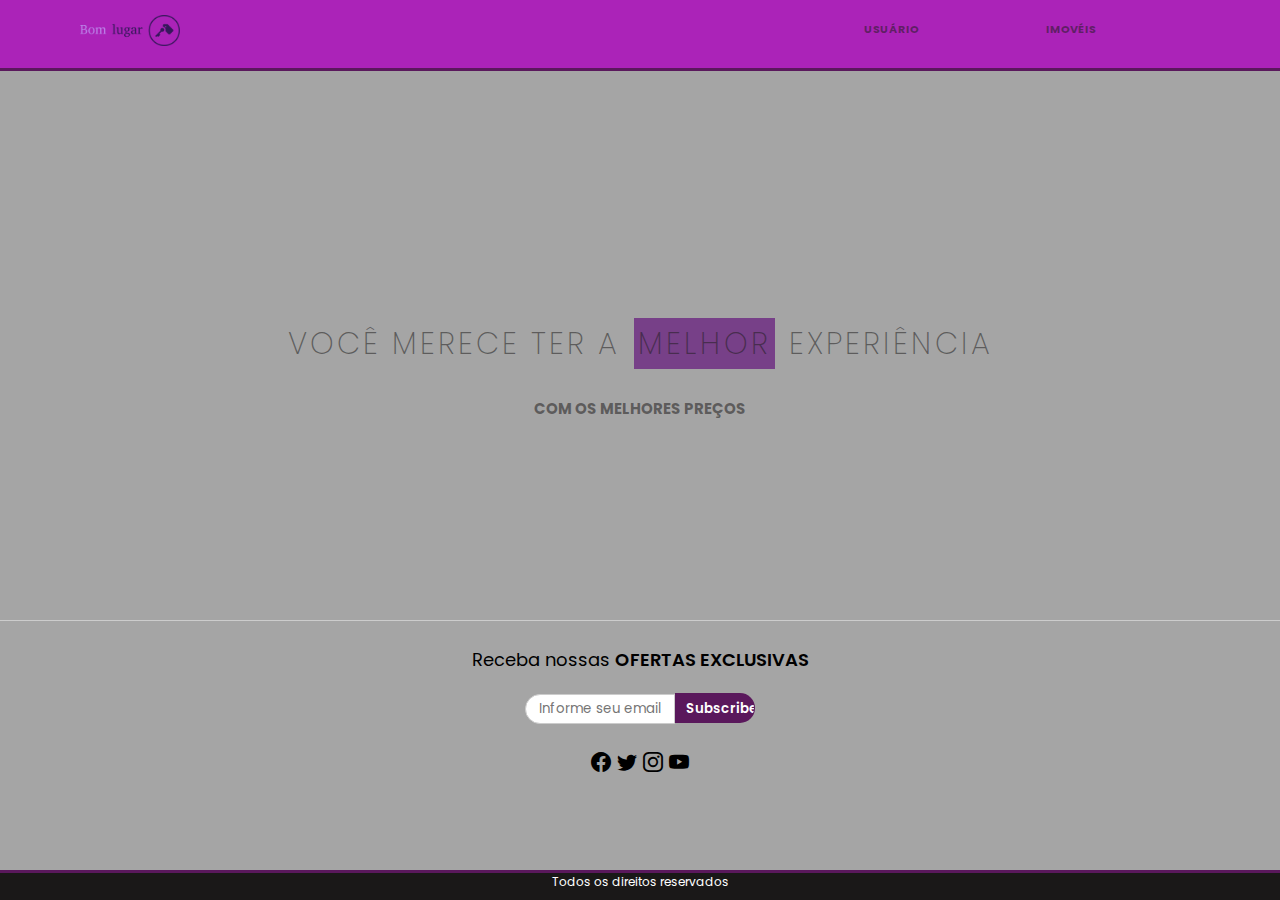
<file: index.html>
<!DOCTYPE html>
<html lang="pt-br">
<head>
    <meta charset="UTF-8">
    <meta name="viewport" content="width=device-width, initial-scale=1.0">

    <link rel="preconnect" href="https://fonts.googleapis.com">
    <link rel="preconnect" href="https://fonts.gstatic.com" crossorigin>
    <link href="https://fonts.googleapis.com/css2?family=Poppins:wght@400;500;700&display=swap" rel="stylesheet">

    <title>Página inicial</title>
    <link rel="stylesheet" href="css/style.css">
     <!-- Option 1: Include in HTML -->
     <link rel="stylesheet" href="https://cdn.jsdelivr.net/npm/bootstrap-icons@1.3.0/font/bootstrap-icons.css">
</head>
<body class="body-1">
    <header>
        <nav>
            <div class="logo">
                <p class="escrito-logo"><img src="img/logo.png" alt="Logo" width="100"></p>
            </div>
            <div>
                <ul class="menu">
                    <li><a href="usuario.html">USUÁRIO</a></li>
                    <li><a href="imoveis.html">IMOVÉIS</a></li>
                </ul>
            </div>
        </nav>
    </header>
    <main>
        <div>
            <p class="titulo">VOCÊ MERECE TER A <span>MELHOR</span> EXPERIÊNCIA</p>
            <p class="subtitulo">COM OS MELHORES PREÇOS</p>
        </div>
    </main>
    <div class="form-news">
        <h2 class="titulo-news">Receba nossas <b>ofertas exclusivas</b></h2>
        <form action="">
            <input type="text" placeholder="Informe seu email" class="campo-a padrao"><input 
            type="submit" value="Subscribe" class="campo-c">
        </form>
        <ul class="menu-redes">
            <li class="link-rede"><a href="#"><i class="bi bi-facebook"></i></a></li>
            <li class="link-rede"><a href="#"><i class="bi bi-twitter"></i></a></li>
            <li class="link-rede"><a href="#"><i class="bi bi-instagram"></i></a></li>
            <li class="link-rede"><a href="#"><i class="bi bi-youtube"></i></a></li>
        </ul>
    </div>
    <footer> 
        <p>Todos os direitos reservados</p>
    </footer>
</body>
</html>
</file>
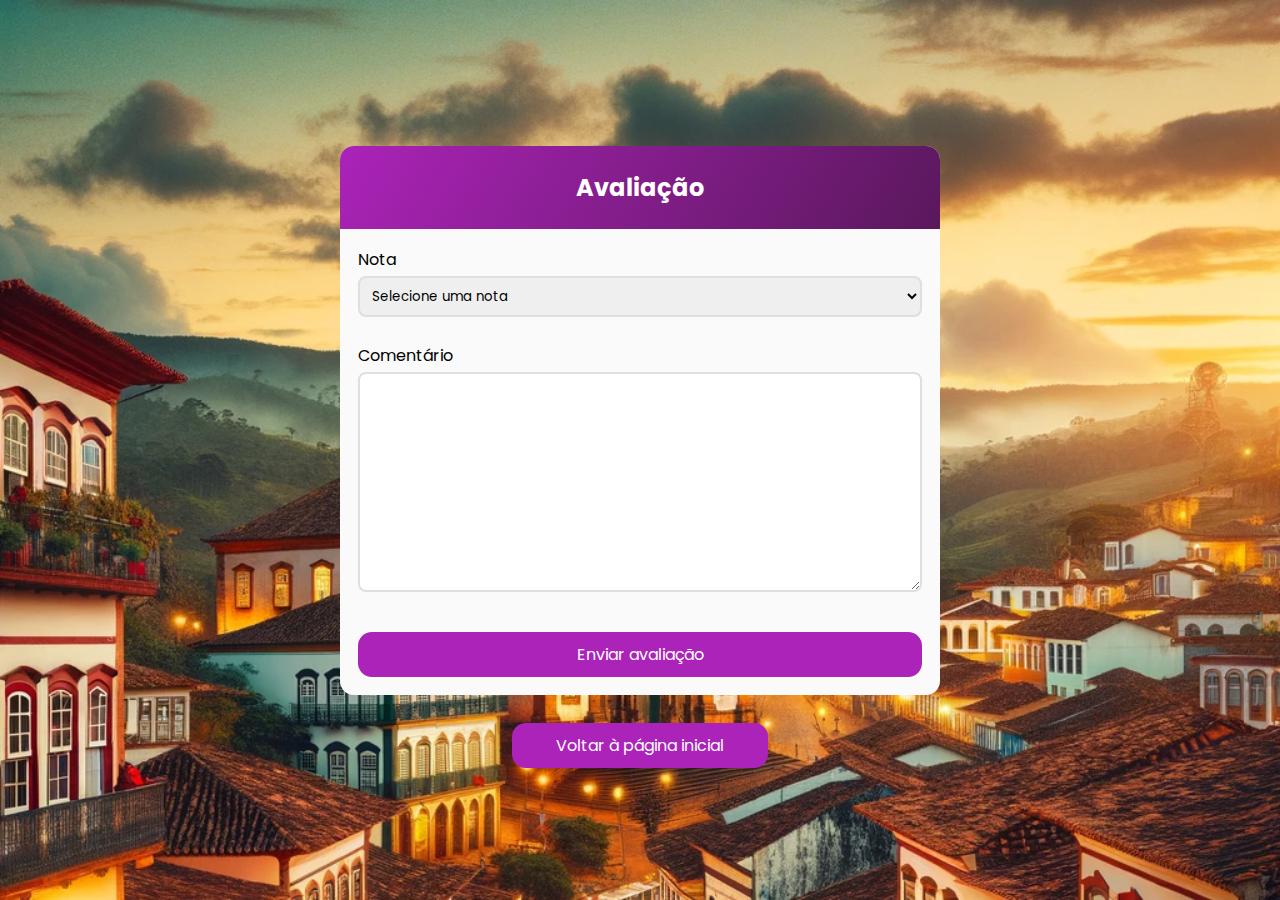
<file: avaliacao.html>
<!DOCTYPE html>
<html lang="pt-br">
<head>
    <meta charset="UTF-8">
    <meta name="viewport" content="width=device-width, initial-scale=1.0">

    <link rel="preconnect" href="https://fonts.googleapis.com">
    <link rel="preconnect" href="https://fonts.gstatic.com" crossorigin>
    <link href="https://fonts.googleapis.com/css2?family=Poppins:wght@400;500;700&display=swap" rel="stylesheet">
    
    <title>Avaliação</title>
    <link rel="stylesheet" href="css/style.css">
</head>
<body class="body-6">
    <div class="container">
        <section class="header">
            <h2>Avaliação</h2>
        </section>

        <form id="form" class="form">
          <div class="form-content">
                <label for="nota">Nota</label>
                <select id="nota">
                    <option value="">Selecione uma nota</option>
                    <option value="1">1</option>
                    <option value="2">2</option>
                    <option value="3">3</option>
                    <option value="4">4</option>
                    <option value="5">5</option>
                </select>
            </div>  

            <div class="form-content">
                <label for="txtComentario">Comentário</label>
                <textarea name="" id="txtComentario" cols="30" rows="10" maxlength="350"></textarea>
            </div>
            
            <button type="submit">Enviar avaliação</button>

        </form>
    </div>

    <a href="index.html" class="pagi">Voltar à página inicial</a>
</body>
</html>
</file>
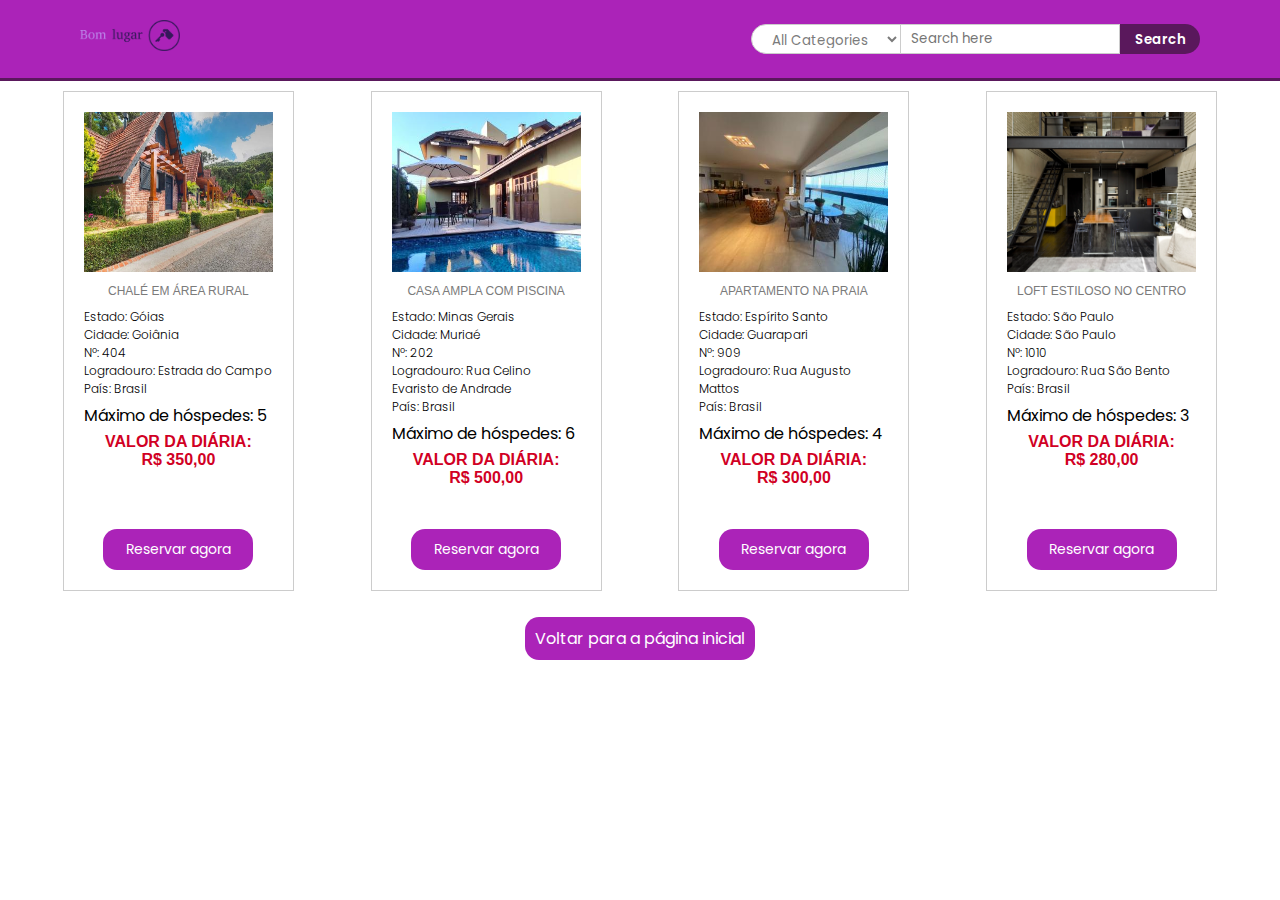
<file: imoveis.html>
<!DOCTYPE html>
<html lang="pt-br">
<head>
    <meta charset="UTF-8">
    <meta name="viewport" content="width=device-width, initial-scale=1.0">

    <link rel="preconnect" href="https://fonts.googleapis.com">
    <link rel="preconnect" href="https://fonts.gstatic.com" crossorigin>
    <link href="https://fonts.googleapis.com/css2?family=Poppins:wght@400;500;700&display=swap" rel="stylesheet">
    
    <title>Imóveis</title>
    <link rel="stylesheet" href="css/style.css">
</head>
<body>
    <header class="h-imovel">
        <div>
            <img src="img/logo.png" alt="logomarca" width="100">
        </div>
        <div>
            <form action="" class="form-imov">
                <select class="campo-a">
                    <option value="1">All Categories</option>
                </select><input class="campo-b" type="text" placeholder="Search here"><input class="campo-c" type="submit" value="Search">
            </form>
        </div>
    </header>
    <main>  
        <div class="vitrine">

            <div class="item">
                <div>
                    <img src="img/fotochale.jpg" alt="Chalé" height="160px">
                </div>
                <div class="infos">
                    <p class="desc">Chalé em área rural</p>
                    <div class="endereco">
                        <p>Estado: Góias</p>
                        <p>Cidade: Goiânia</p>
                        <p>Nº: 404</p>
                        <p>Logradouro: Estrada do Campo</p>
                        <p>País: Brasil</p>
                    </div>
                    <p>Máximo de hóspedes: 5</p>
                    <p class="preco"> Valor da diária: <br> R$ 350,00</p>
                </div>
                <div class="box-reserva">
                    <a href="reserva.html" class="reserva">Reservar agora</a>
                </div>  
            </div>

            <div class="item">
                <div>
                    <img src="img/casacompiscina.jpeg" alt="Casa com piscina" height="160px">
                </div>
                <div class="infos">
                    <p class="desc">Casa ampla com piscina</p>
                    <div class="endereco">
                        <p>Estado: Minas Gerais</p>
                        <p>Cidade: Muriaé</p>
                        <p>Nº: 202</p>
                        <p>Logradouro: Rua Celino Evaristo de Andrade</p>
                        <p>País: Brasil</p>
                    </div>
                    <p>Máximo de hóspedes: 6</p>
                    <p class="preco"> Valor da diária: <br> R$ 500,00</p>
                </div>
                <div class="box-reserva">
                    <a href="reserva.html" class="reserva">Reservar agora</a> 
                </div>   
            </div>

            <div class="item">
                <div>
                    <img src="img/apnapraia.jpg" alt="Apartamento na praia" height="160px">
                </div>
                <div class="infos">
                    <p class="desc">Apartamento na praia</p>
                    <div class="endereco">
                        <p>Estado: Espírito Santo</p>
                        <p>Cidade: Guarapari</p>
                        <p>Nº: 909</p>
                        <p>Logradouro: Rua Augusto Mattos</p>
                        <p>País: Brasil</p>
                    </div>
                    <p>Máximo de hóspedes: 4</p>
                    <p class="preco"> Valor da diária: <br> R$ 300,00</p> 
                </div>
                <div class="box-reserva">
                    <a href="reserva.html" class="reserva">Reservar agora</a> 
                </div>  
            </div>
            <div class="item">
                <div>
                    <img src="img/loft.jpg" alt="Loft" height="160px">
                </div>
                <div class="infos">
                    <p class="desc">Loft estiloso no centro</p>
                    <div class="endereco">
                        <p>Estado: São Paulo</p>
                        <p>Cidade: São Paulo</p>
                        <p>Nº: 1010</p>
                        <p>Logradouro: Rua São Bento</p>
                        <p>País: Brasil</p>
                    </div>
                    <p>Máximo de hóspedes: 3</p>
                    <p class="preco"> Valor da diária: <br> R$ 280,00</p>
                </div>
                <div class="box-reserva">
                    <a href="reserva.html" class="reserva">Reservar agora</a>
                </div>    
            </div>
        </div>
        <div class="link-inic">
            <a href="index.html" class="pagi">Voltar para a página inicial</a>
        </div>
    </main>
</body>
</html>
</file>
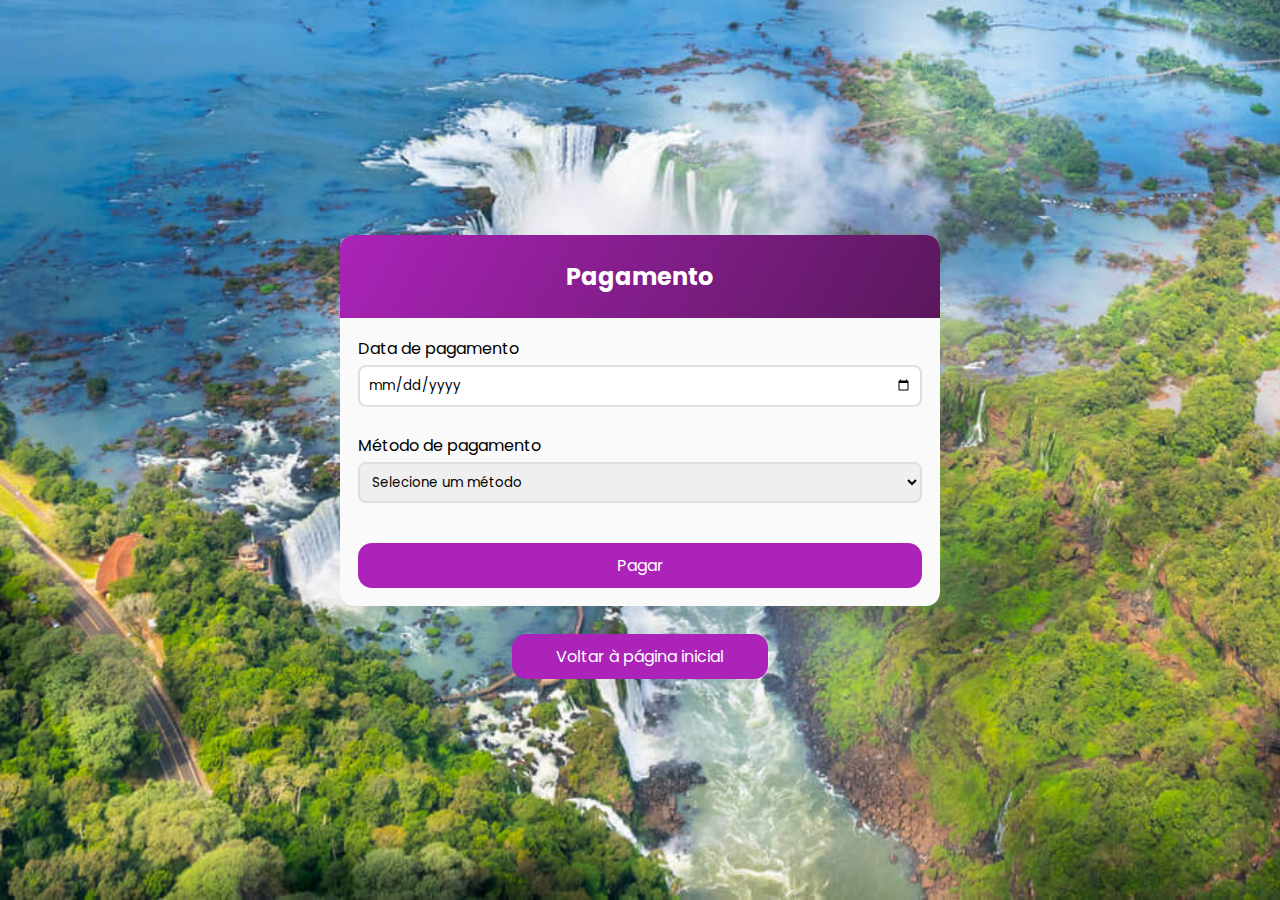
<file: pagamento.html>
<!DOCTYPE html>
<html lang="pt-br">
<head>
    <meta charset="UTF-8">
    <meta name="viewport" content="width=device-width, initial-scale=1.0">

    <link rel="preconnect" href="https://fonts.googleapis.com">
    <link rel="preconnect" href="https://fonts.gstatic.com" crossorigin>
    <link href="https://fonts.googleapis.com/css2?family=Poppins:wght@400;500;700&display=swap" rel="stylesheet">

    <title>Pagamento</title>
    <link rel="stylesheet" href="css/style.css">
</head>
<body class="body-5">
    
    <div class="container">
        <section class="header">
            <h2>Pagamento</h2>
        </section>

        <form id="form" class="form">
          <div class="form-content">
                <label for="date">Data de pagamento</label>
                <input
                    type="date"
                    id="data_pagamento"
                    required
                />
            </div>  

            <div class="form-content">
                <label for="MetPagamento">Método de pagamento</label>
                <select id="MetPagamento" required>
                    <option value="">Selecione um método</option>
                    <option value="C">Cartão</option>
                    <option value="D">Dinheiro</option>
                    <option value="P">Pix</option>
                    <option value="B">Boleto</option>
                </select>
            </div>  

            <button type="submit">Pagar</button>

        </form>
    </div>

    <a href="index.html" class="pagi">Voltar à página inicial</a>

</body>
</html>
</file>
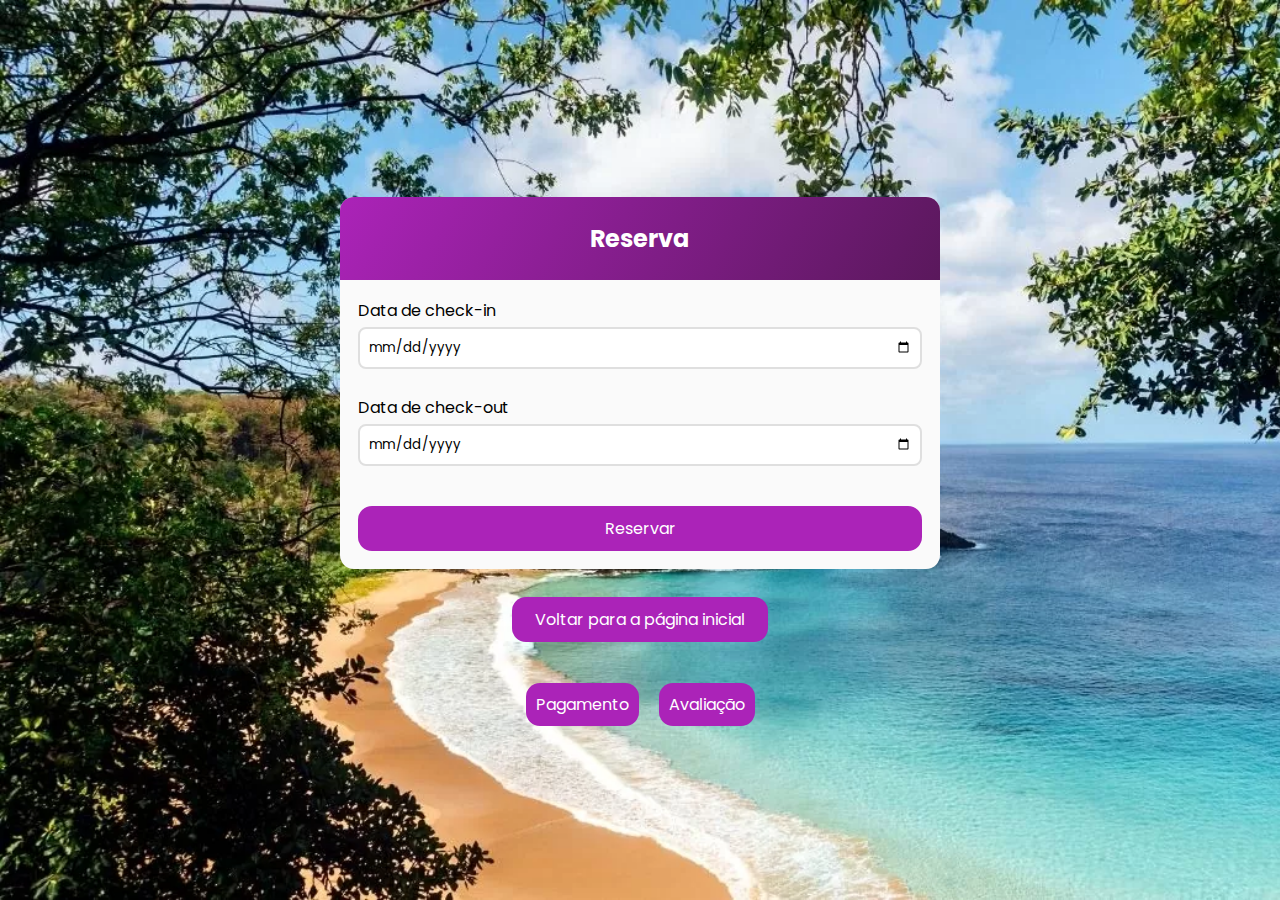
<file: reserva.html>
<!DOCTYPE html>
<html lang="pt-br">
<head>
    <meta charset="UTF-8">
    <meta name="viewport" content="width=device-width, initial-scale=1.0">

    <link rel="preconnect" href="https://fonts.googleapis.com">
    <link rel="preconnect" href="https://fonts.gstatic.com" crossorigin>
    <link href="https://fonts.googleapis.com/css2?family=Poppins:wght@400;500;700&display=swap" rel="stylesheet">

    <title>Reserva</title>
    <link rel="stylesheet" href="css/style.css">
</head>
<body class="body-4">
    <div class="container">
        <section class="header">
            <h2>Reserva</h2>
        </section>

        <form id="form" class="form">
          <div class="form-content">
                <label for="date">Data de check-in</label>
                <input
                    type="date"
                    id="data_inicio"
                    placeholder="Digite a data de check-in"
                    required
                />
            </div>  

            <div class="form-content">
                <label for="date">Data de check-out</label>
                <input
                    type="date"
                    id="data_fim"
                    placeholder="Digite a data de check-out"
                    required
                />
            </div>

            <button type="submit">Reservar</button>
        </form>

    </div>

    <a href="index.html" class="pagi">Voltar para a página inicial</a>

    <div class="links-inf">
        <div class="link-pag">
            <a href="pagamento.html" class="pagi">Pagamento</a>
        </div>
        <div>
            <a href="avaliacao.html" class="pagi">Avaliação</a>
        </div>
    </div>
    
</body>
</html>
</file>
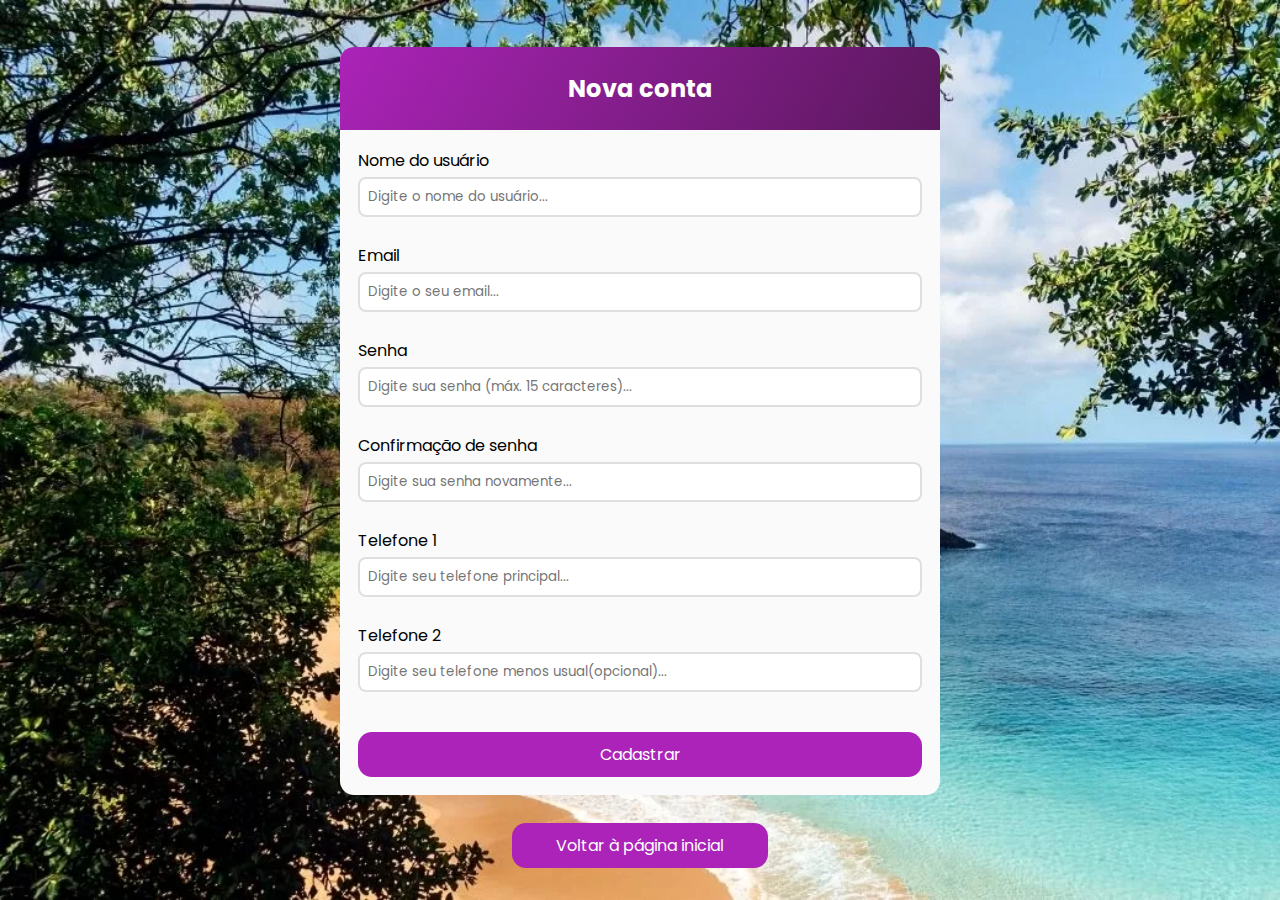
<file: usuario.html>
<!DOCTYPE html>
<html lang="pt-br">
<head>
    <meta charset="UTF-8">
    <meta name="viewport" content="width=device-width, initial-scale=1.0">

    <link rel="preconnect" href="https://fonts.googleapis.com">
    <link rel="preconnect" href="https://fonts.gstatic.com" crossorigin>
    <link href="https://fonts.googleapis.com/css2?family=Poppins:wght@400;500;700&display=swap" rel="stylesheet">

    <link rel="stylesheet" href="css/style.css">

    <title>Usuário</title>
</head>
<body class="body-2">
    
    <div class="container">
        <section class="header">
            <h2>Nova conta</h2>
        </section>

        <form id="form" class="form">
          <div class="form-content">
                <label for="username">Nome do usuário</label>
                <input
                    type="text"
                    id="username"
                    placeholder="Digite o nome do usuário..."
                    maxlength="100" required
                />
            </div>  

            <div class="form-content">
                <label for="email">Email</label>
                <input
                    type="email"
                    id="email"
                    placeholder="Digite o seu email..."
                    maxlength="100" required
                />
            </div>
            
            <div class="form-content">
                <label for="password">Senha</label>
                <input
                    type="password"
                    id="password"
                    placeholder="Digite sua senha (máx. 15 caracteres)..."
                    maxlength="15" required
                />
            </div>  

            <div class="form-content">
                <label for="password-confirmation">Confirmação de senha</label>
                <input
                    type="password"
                    id="password-confirmation"
                    placeholder="Digite sua senha novamente..."
                    maxlength="15" required
                />
            </div>  

            <div class="form-content">
                <label for="txtTelefone1">Telefone 1</label>
                <input
                    type="tel"
                    id="txtTelefone1"
                    placeholder="Digite seu telefone principal..."
                    maxlength="20" required
                />
            </div>  

            <div class="form-content">
                <label for="txtTelefone2">Telefone 2</label>
                <input
                    type="tel"
                    id="txtTelefone2"
                    placeholder="Digite seu telefone menos usual(opcional)..."
                    maxlength="20"
                />
            </div>  

            <button type="submit">Cadastrar</button>

        </form>
    </div>

    <a href="index.html" class="pagi">Voltar à página inicial</a>

</body>
</html>
</file>
<file: css/style.css>
*{
    box-sizing: border-box;
    margin: 0;
    padding: 0;
    font-family: "Poppins", sans-serif;
}

.body-2{
    background-image: url(../img/fundo1.webp);
    background-size: cover;
    width: 100%;
    min-height: 100vh;
    display: flex;
    justify-content: center;
    align-items: center;
    flex-direction: column;
}

.container{
    background-color: #fafafa;
    border-radius: 14px;
    margin: 14px;
    max-width: 600px;
    width: 100%;
    box-sizing: 0 3px 5px rgba(0,0,0, 0.5);
    overflow: hidden;
}

.header{
    background: linear-gradient(120deg, #ab23b8 0%, #5a185c 100%);
    padding: 24px;
    text-align: center;
    color: #FFF;
}

.form{
    padding: 18px;
}

.form-content{
    margin-bottom: 8px;
    padding-bottom: 18px;
    position: relative;
}

.form-content label{
    display: inline-block;
    margin-bottom: 4px;
}

.form-content input{
    display: block;
    width: 100%;
    border-radius: 8px;
    padding: 8px;
    border: 2px solid #dfdfdf;
}

.form button{
    background-color: #ab23b8;
    color: #FFF;
    width: 100%;
    border-radius: 14px;
    padding: 10px;
    border: 0;
    font-size: 16px;
    cursor: pointer;
    margin-top: 14px;
}

.pagi{
    background-color: #ab23b8;
    color: #FFF;
    width: 20%;
    border-radius: 14px;
    padding: 10px;
    border: 0;
    font-size: 16px;
    cursor: pointer;
    margin-top: 14px;
    text-decoration: none;
    text-align: center;
}

/*Página inicial*/
header{
    padding: 0px 80px;
    background-color: #ab23b8;
    border-bottom: solid 3px #5a185c; 
}

nav{
    display: flex;
    justify-content: space-between;
    padding: 15px 0;
}

.body-1{
    text-align: center;
    background-color: #a5a5a5;
}

.menu{
    display: flex;
    list-style: none; 
    width: 400px;    
    justify-content: space-around; 
    padding-right: 40px;
}

.menu li a{
    text-decoration: none;
    color: rgba(31, 29, 29, 0.55);
    font-size: 11px;
    font-weight: 700;
}

.titulo{
    color: rgba(31, 29, 29, 0.55);
    font-size: 30px;
    letter-spacing: 3px;
    font-weight: 200;
    margin-top: 250px;
}

.subtitulo{
    color: rgba(31, 28, 28, 0.55);
    font-size: 15px;
    font-weight: 700;
    margin-top: 30px;
}

span{
    background-color: rgba(100, 22, 124, 0.7);
    padding: 4px 4px;
    margin: 0 3px;
}

.form-news{
    border-top: solid 1px #ccc;
    padding: 25px;
    text-align: center;
    margin-top: 200px;
}

.titulo-news{
    font-weight: normal;
    font-size: 18px;
    padding-bottom: 20px;
}

.titulo-news b{
    text-transform: uppercase;
    font-weight: 600;
}

.menu-redes{
    display: flex;
    align-items: center;
    justify-content: center;
    list-style: none; 
    margin: 20px;
}

.link-rede{
    display: inline-block;
}

.link-rede a{
    color: #000;
    display: inline-block;
    width: 20px;
    height: 17px;
    margin: 3px;
}

.link-rede a i{
    font-size: 20px !important; 
    margin-left: 0;
}

.padrao{
    box-sizing: border-box;
    width: 300px;
    text-align: left;
}

footer{
    background-color: #1a1818;
    border-top: solid 3px #5a185c; ;
    width: 100%;
    height: 30px;
    position: fixed;
    bottom: 0;
}

footer p{
    text-align: center;
    color: #FFF;
    font-size: 12px;
}


/*Página de imóveis*/

.link-inic{
    align-items: center;
}

.h-imovel{
    background-color: #ab23b8;
    padding: 20px 80px;
    border-bottom: solid 3px #5a185c; 
    display: flex; 
    justify-content: space-between;    
    align-items: center; 
}

.campo-a{
    background-color: #FFF;
    border-top-left-radius: 50px;  
    border-bottom-left-radius: 50px;  
    height: 30px;
    width: 150px;
    padding: 5px 10px;
    text-align: center;
    color: #7b7b7b;
    border: solid 1px #ccc;
}

.campo-b{
    background-color: #FFF;
    height: 30px;
    width: 220px;
    padding: 5px 10px;
    color: #7b7b7b;
    border: solid 1px #ccc;
    box-sizing: border-box;
    margin-left: -1px;
}

.campo-c{
    background-color: #5a185c;
    border-top-right-radius: 50px; 
    border-bottom-right-radius: 50px;  
    height: 30px;
    width: 80px;
    padding: 5px 10px;
    text-align: center;
    color: #FFF;
    border: solid 1px transparent;
    font-weight: 600; 
}

.form-imov{
    display: flex;
}

.vitrine{
    padding: 10px 63px;
    display: flex;
    justify-content: space-between;
}

.item{
    border: solid 1px #ccc;
    width: 20%;
    padding: 20px;
}

.item img{  
    width: 100%;
}

.desc{
    text-align: center; 
    font-size: 12px;
    color: #7b7b7b;
    text-transform: uppercase;  
    font-family: 'Montserrat', sans-serif;
    padding: 5px 0;
}

.endereco{
    text-align: start;  
    font-size: 12px;
    color: #000;
    font-family: 'Montserrat', sans-serif;
    padding: 5px 0;
    font-weight: 300;    
}

.preco{
    text-align: center;
    font-size: 16px;
    color: #D10024;
    text-transform: uppercase;
    font-family: 'Montserrat', sans-serif;
    padding: 5px 0;
    font-weight: 600;    
}

.infos{
    min-height: 250px;
}

.box-reserva{
    text-align: center;
}

.reserva{
    background-color: #ab23b8;
    color: #FFF;
    width: 150px;
    border-radius: 14px;
    padding: 10px;
    border: 0;
    font-size: 14px;
    cursor: pointer;
    margin-top: 20x;
    text-decoration: none;
    text-align: center;
    display: inline-block;
}

.link-inic{
    text-align: center;
    margin-top: 25px;
}

/*Página de reserva*/
.body-4{
    background-image: url(../img/fundo1.webp);
    background-size: cover;
    width: 100%;
    min-height: 100vh;
    display: flex;
    justify-content: center;
    align-items: center;
    flex-direction: column;
}

.links-inf{
    display: flex;
    margin-top: 50px; 
}

.link-pag{
    margin-right: 20px;
}

/*Página de pagamento*/
.body-5{
    background-image: url(../img/fundo2.jpg);
    background-size: cover;
    width: 100%;
    min-height: 100vh;
    display: flex;
    justify-content: center;
    align-items: center;
    flex-direction: column;
}

/*Página de avaliação*/
.body-6{
    background-image: url(../img/fundo3.webp);
    background-size: cover;
    width: 100%;
    min-height: 100vh;
    display: flex;
    justify-content: center;
    align-items: center;
    flex-direction: column;
}

.form-content select{
    display: block;
    width: 100%;
    border-radius: 8px;
    padding: 8px;
    border: 2px solid #dfdfdf;
}

.form-content textarea{
    display: block;
    width: 100%;
    border-radius: 8px;
    padding: 8px;
    border: 2px solid #dfdfdf;
}
</file>
